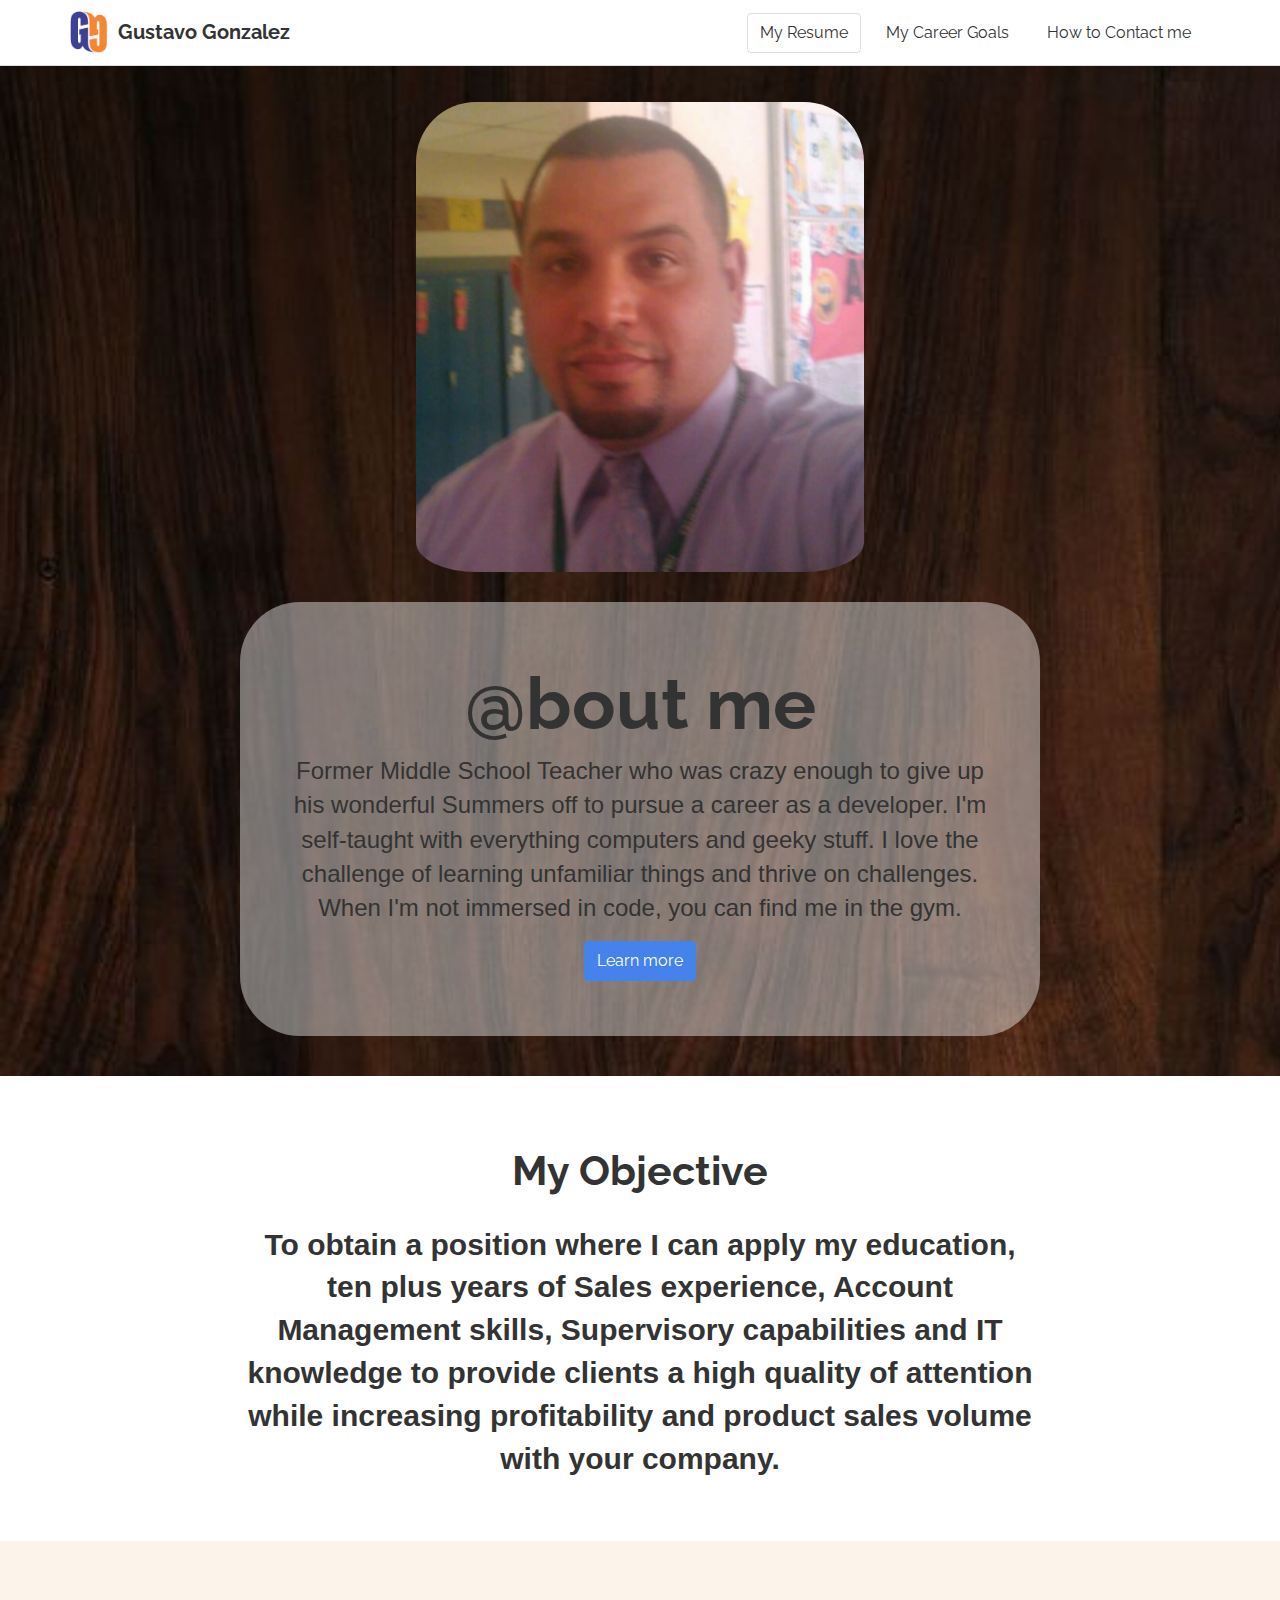
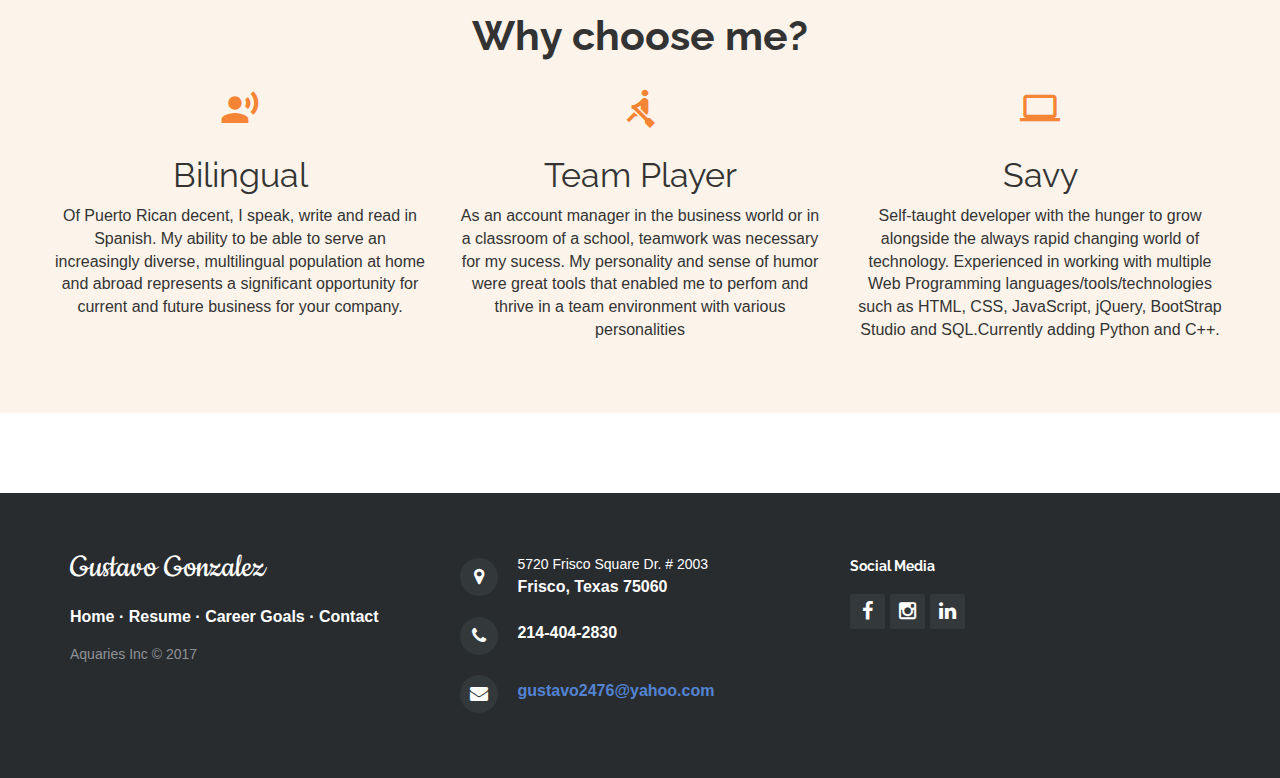
<file: index.html>
<!DOCTYPE html>
<html>

<head>
    <meta charset="utf-8">
    <meta name="viewport" content="width=device-width, initial-scale=1.0">
    <title>Untitled</title>
    <link rel="stylesheet" href="assets/bootstrap/css/bootstrap.min.css">
    <link rel="stylesheet" href="https://fonts.googleapis.com/css?family=Cookie">
    <link rel="stylesheet" href="assets/fonts/font-awesome.min.css">
    <link rel="stylesheet" href="assets/fonts/material-icons.css">
    <link rel="stylesheet" href="assets/css/styles.css">
    <link rel="stylesheet" href="assets/css/Pretty-Footer.css">
</head>

<body>
    <nav class="navbar navbar-inverse navbar-fixed-top">
        <div class="container">
            <div class="navbar-header">
                <a class="navbar-brand text-muted navbar-link" href="#"><img src="assets/img/gg_design_0_0.png" id="logo"><strong>Gustavo Gonzalez</strong></a>
                <button class="navbar-toggle collapsed" data-toggle="collapse" data-target="#navcol-1"><span class="sr-only">Toggle navigation</span><span class="icon-bar"></span><span class="icon-bar"></span><span class="icon-bar"></span></button>
            </div>
            <div class="collapse navbar-collapse" id="navcol-1">
                <ul class="nav navbar-nav navbar-right">
                    <li class="active" role="presentation"><a href="#">My Resume</a></li>
                    <li role="presentation"><a href="#">My Career Goals</a></li>
                    <li role="presentation"><a href="#">How to Contact me</a></li>
                </ul>
            </div>
        </div>
    </nav>
    <div id="promo"><img src="assets/img/pic2.jpg" id="picselfie">
        <div class="jumbotron">
            <h1 class="text-success">@bout me</h1>
            <p>Former Middle School Teacher who was crazy enough to give up his wonderful Summers off to pursue a career as a developer. I'm self-taught with everything computers and geeky stuff. I love the challenge of learning unfamiliar things and thrive
                on challenges. When I'm not immersed in code, you can find me in the gym. </p>
            <p><a class="btn btn-primary" role="button" href="#">Learn more</a></p>
        </div>
    </div>
    <div class="container site-section" id="MyResume">
        <h1 class="text-center">My Objective</h1>
        <p class="text-center"><strong>To obtain a position where I can apply my education, ten plus years of Sales experience, Account Management skills, Supervisory capabilities and IT knowledge to provide clients a high quality of attention while increasing profitability and product sales volume with your company.</strong>            </p>
    </div>
    <div class="darkSection">
        <div class="container site-section" id="Why">
            <h1 class="text-center">Why choose me?</h1>
            <div class="row">
                <div class="col-md-4 item"><i class="material-icons">record_voice_over</i>
                    <h2>Bilingual </h2>
                    <p>Of Puerto Rican decent, I speak, write and read in Spanish. My ability to be able to serve an increasingly diverse, multilingual population at home and abroad represents a significant opportunity for current and future business for
                        your company.</p>
                </div>
                <div class="col-md-4 item"><i class="material-icons">rowing</i>
                    <h2>Team Player</h2>
                    <p>As an account manager in the business world or in a classroom of a school, teamwork was necessary for my sucess. My personality and sense of humor were great tools that enabled me to perfom and thrive in a team environment with various
                        personalities</p>
                </div>
                <div class="col-md-4 item"><i class="material-icons">computer</i>
                    <h2>Savy </h2>
                    <p>Self-taught developer with the hunger to grow alongside the always rapid changing world of technology. Experienced in working with multiple Web Programming languages/tools/technologies such as HTML, CSS, JavaScript, jQuery, BootStrap
                        Studio and SQL.Currently adding Python and C++. </p>
                </div>
            </div>
        </div>
    </div>
    <footer>
        <div class="container">
            <div class="row">
                <div class="col-md-4 col-sm-6 footer-navigation">
                    <h3><a href="#">Gustavo Gonzalez</a></h3>
                    <p class="text-left links"><a href="#">Home</a><strong> · </strong><a href="#">Resume</a><strong> · </strong><a href="#">Career Goals</a><strong> · </strong><a href="#">Contact</a></p>
                    <p class="company-name">Aquaries Inc © 2017 </p>
                </div>
                <div class="col-md-4 col-sm-6 footer-contacts">
                    <div><span class="fa fa-map-marker footer-contacts-icon"> </span>
                        <p><span class="new-line-span">5720 Frisco Square Dr. # 2003</span> Frisco, Texas 75060</p>
                    </div>
                    <div><i class="fa fa-phone footer-contacts-icon"></i>
                        <p class="footer-center-info email text-left"> 214-404-2830</p>
                    </div>
                    <div><i class="fa fa-envelope footer-contacts-icon"></i>
                        <p> <a href="#" target="_blank">gustavo2476@yahoo.com</a></p>
                    </div>
                </div>
                <div class="clearfix visible-sm-block"></div>
                <div class="col-md-4 footer-about">
                    <h4>Social Media</h4>
                    <div class="social-links social-icons"><a href="#"><i class="fa fa-facebook"></i></a><a href="#"><i class="fa fa-instagram"></i></a><a href="#"><i class="fa fa-linkedin"></i></a></div>
                </div>
            </div>
        </div>
    </footer>
    <script src="assets/js/jquery.min.js"></script>
    <script src="assets/bootstrap/js/bootstrap.min.js"></script>
</body>

</html>
</file>
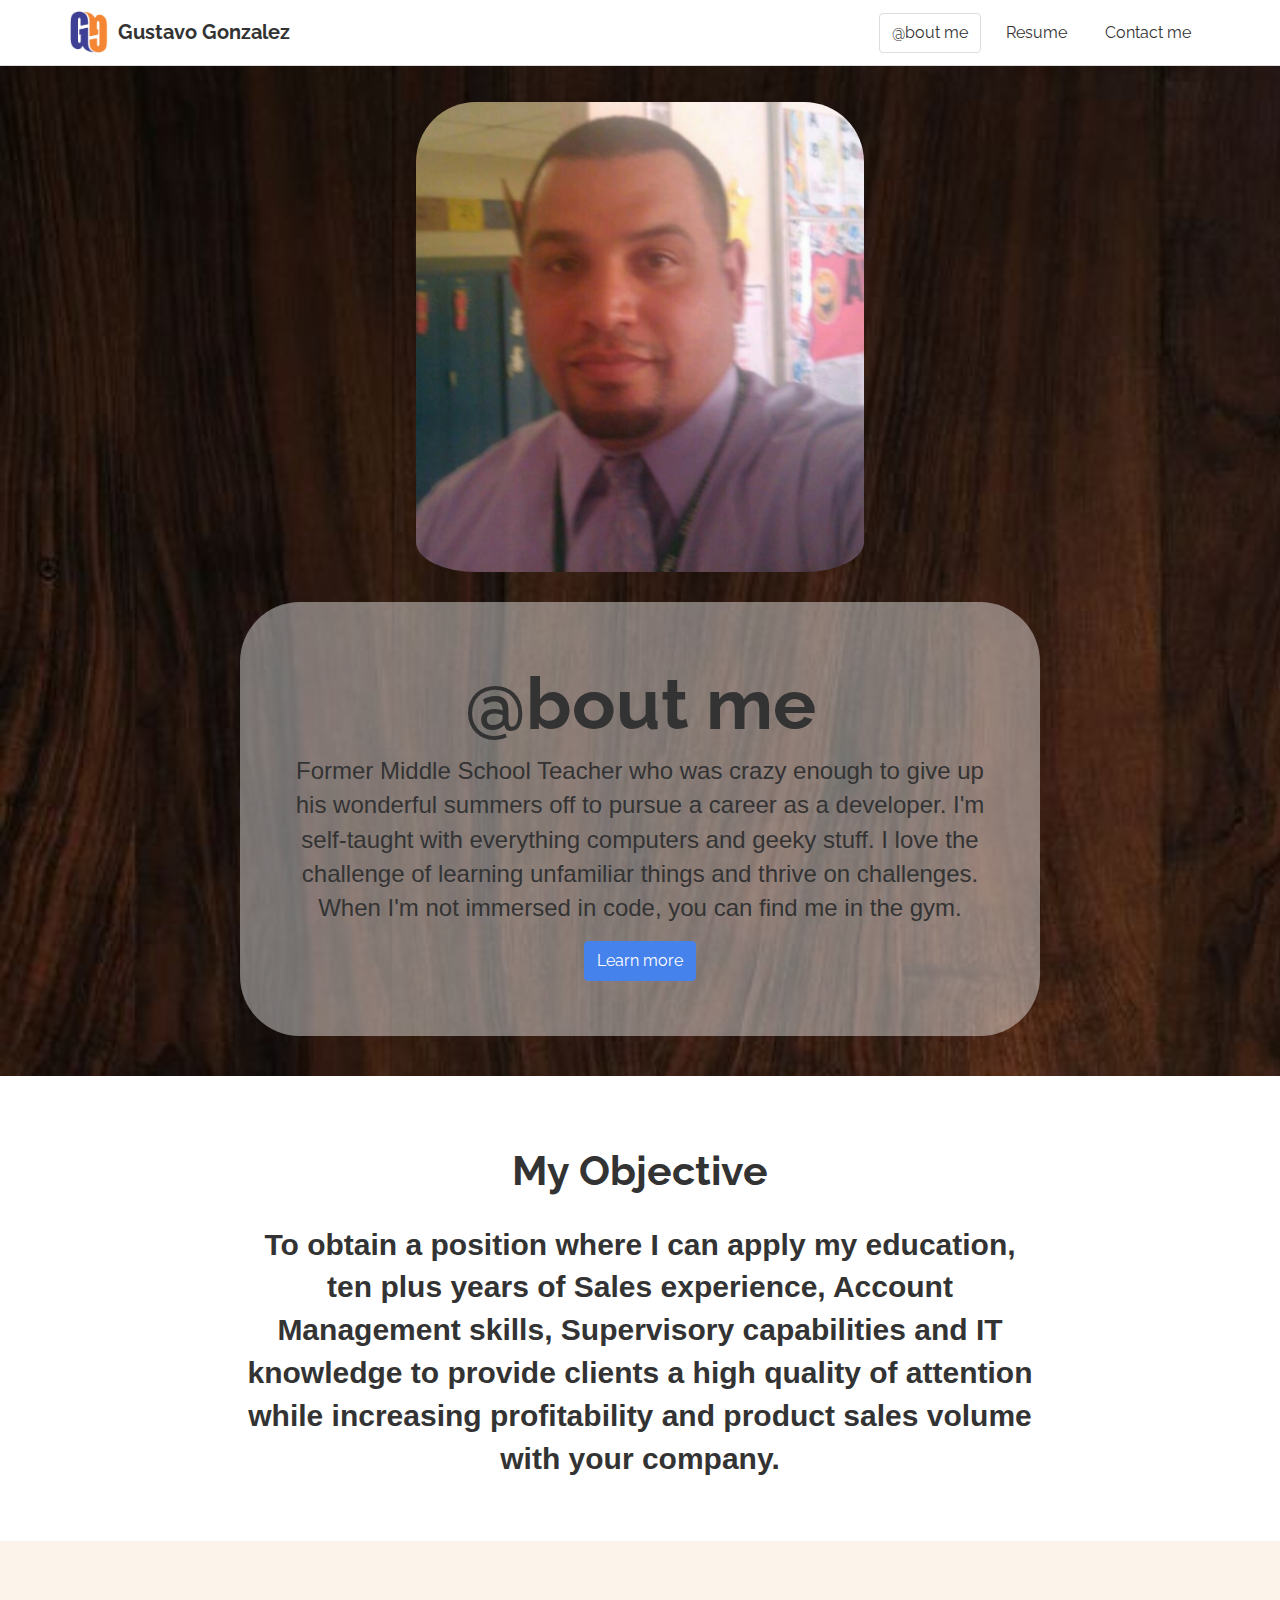
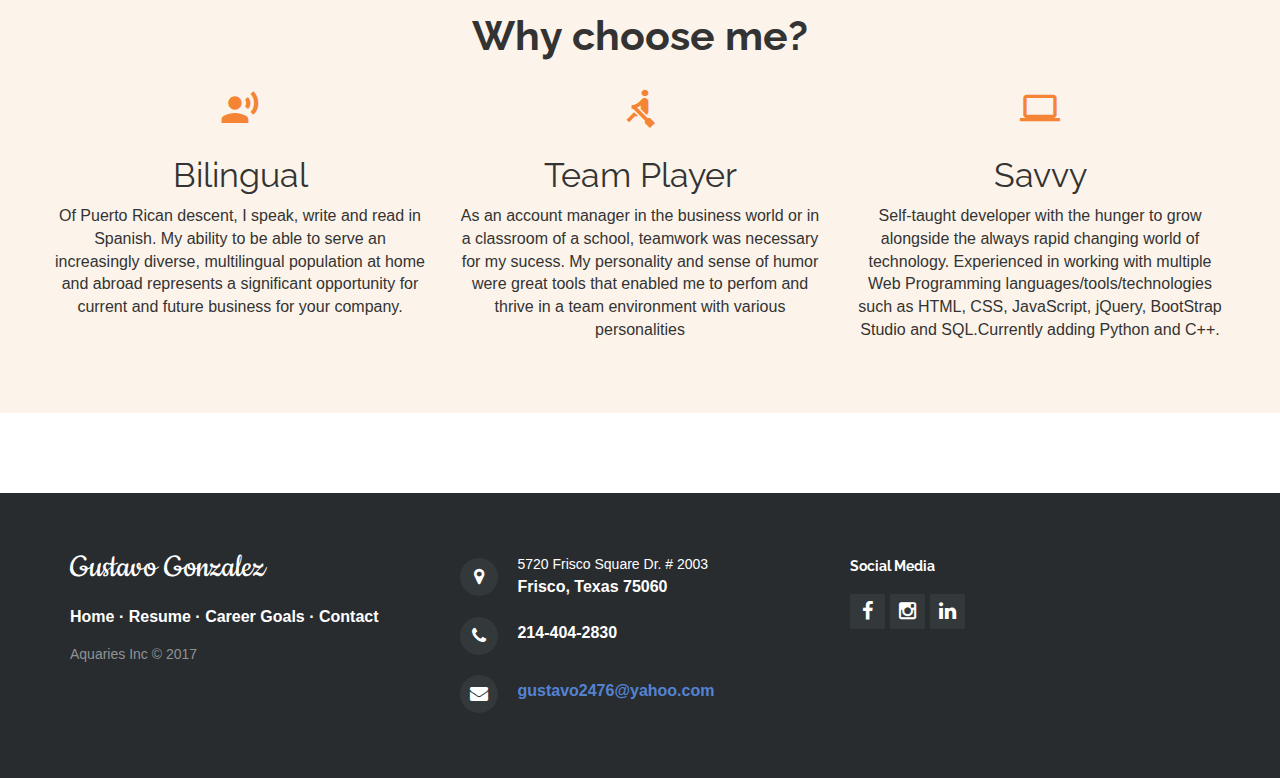
<file: FirstWebsite/index.html>
<!DOCTYPE html>
<html>

<head>
    <meta charset="utf-8">
    <meta name="viewport" content="width=device-width, initial-scale=1.0">
    <title>Untitled</title>
    <link rel="stylesheet" href="assets/bootstrap/css/bootstrap.min.css">
    <link rel="stylesheet" href="https://fonts.googleapis.com/css?family=Cookie">
    <link rel="stylesheet" href="assets/fonts/font-awesome.min.css">
    <link rel="stylesheet" href="assets/fonts/material-icons.css">
    <link rel="stylesheet" href="assets/css/styles.css">
    <link rel="stylesheet" href="assets/css/Pretty-Footer.css">
</head>

<body>
    <nav class="navbar navbar-inverse navbar-fixed-top">
        <div class="container">
            <div class="navbar-header">
                <a class="navbar-brand text-muted navbar-link" href="#"><img src="assets/img/gg_design_0_0.png" id="logo"><strong>Gustavo Gonzalez</strong></a>
                <button class="navbar-toggle collapsed" data-toggle="collapse" data-target="#navcol-1"><span class="sr-only">Toggle navigation</span><span class="icon-bar"></span><span class="icon-bar"></span><span class="icon-bar"></span></button>
            </div>
            <div class="collapse navbar-collapse" id="navcol-1">
                <ul class="nav navbar-nav navbar-right">
                    <li class="active" role="presentation"><a href="index.html">@bout me</a></li>
                    <li role="presentation"><a href="resume.html">Resume </a></li>
                    <li role="presentation"><a href="contact.html">Contact me</a></li>
                </ul>
            </div>
        </div>
    </nav>
    <div id="promo"><img src="assets/img/pic2.jpg" id="picselfie">
        <div class="jumbotron">
            <h1 class="text-success">@bout me</h1>
            <p>Former Middle School Teacher who was crazy enough to give up his wonderful summers off to pursue a career as a developer. I'm self-taught with everything computers and geeky stuff. I love the challenge of learning unfamiliar things and thrive
                on challenges. When I'm not immersed in code, you can find me in the gym. </p>
            <p><a class="btn btn-primary" role="button" href="#">Learn more</a></p>
        </div>
    </div>
    <div class="container site-section" id="MyResume">
        <h1 class="text-center">My Objective</h1>
        <p class="text-center"><strong>To obtain a position where I can apply my education, ten plus years of Sales experience, Account Management skills, Supervisory capabilities and IT knowledge to provide clients a high quality of attention while increasing profitability and product sales volume with your company.</strong>            </p>
    </div>
    <div class="darkSection">
        <div class="container site-section" id="Why">
            <h1 class="text-center">Why choose me?</h1>
            <div class="row">
                <div class="col-md-4 item"><i class="material-icons">record_voice_over</i>
                    <h2>Bilingual </h2>
                    <p>Of Puerto Rican descent, I speak, write and read in Spanish. My ability to be able to serve an increasingly diverse, multilingual population at home and abroad represents a significant opportunity for current and future business for
                        your company.</p>
                </div>
                <div class="col-md-4 item"><i class="material-icons">rowing</i>
                    <h2>Team Player</h2>
                    <p>As an account manager in the business world or in a classroom of a school, teamwork was necessary for my sucess. My personality and sense of humor were great tools that enabled me to perfom and thrive in a team environment with various
                        personalities</p>
                </div>
                <div class="col-md-4 item"><i class="material-icons">computer</i>
                    <h2>Savvy </h2>
                    <p>Self-taught developer with the hunger to grow alongside the always rapid changing world of technology. Experienced in working with multiple Web Programming languages/tools/technologies such as HTML, CSS, JavaScript, jQuery, BootStrap
                        Studio and SQL.Currently adding Python and C++. </p>
                </div>
            </div>
        </div>
    </div>
    <footer>
        <div class="container">
            <div class="row">
                <div class="col-md-4 col-sm-6 footer-navigation">
                    <h3><a href="#">Gustavo Gonzalez</a></h3>
                    <p class="text-left links"><a href="#">Home</a><strong> · </strong><a href="#">Resume</a><strong> · </strong><a href="#">Career Goals</a><strong> · </strong><a href="#">Contact</a></p>
                    <p class="company-name">Aquaries Inc © 2017 </p>
                </div>
                <div class="col-md-4 col-sm-6 footer-contacts">
                    <div><span class="fa fa-map-marker footer-contacts-icon"> </span>
                        <p><span class="new-line-span">5720 Frisco Square Dr. # 2003</span> Frisco, Texas 75060</p>
                    </div>
                    <div><i class="fa fa-phone footer-contacts-icon"></i>
                        <p class="footer-center-info email text-left"> 214-404-2830</p>
                    </div>
                    <div><i class="fa fa-envelope footer-contacts-icon"></i>
                        <p> <a href="#" target="_blank">gustavo2476@yahoo.com</a></p>
                    </div>
                </div>
                <div class="clearfix visible-sm-block"></div>
                <div class="col-md-4 footer-about">
                    <h4>Social Media</h4>
                    <div class="social-links social-icons"><a href="#"><i class="fa fa-facebook"></i></a><a href="#"><i class="fa fa-instagram"></i></a><a href="#"><i class="fa fa-linkedin"></i></a></div>
                </div>
            </div>
        </div>
    </footer>
    <script src="assets/js/jquery.min.js"></script>
    <script src="assets/bootstrap/js/bootstrap.min.js"></script>
</body>

</html>
</file>
<file: assets/fonts/material-icons.css>
@font-face {
  font-family: 'Material Icons';
  font-style: normal;
  font-weight: 400;
  src: url(MaterialIcons-Regular.eot); /* For IE6-8 */
  src: local('Material Icons'),
       local('MaterialIcons-Regular'),
       url(MaterialIcons-Regular.woff2) format('woff2'),
       url(MaterialIcons-Regular.woff) format('woff'),
       url(MaterialIcons-Regular.ttf) format('truetype');
}

.material-icons {
  font-family: 'Material Icons';
  font-weight: normal;
  font-style: normal;
  font-size: 24px;  /* Preferred icon size */
  display: inline-block;
  width: 1em;
  height: 1em;
  line-height: 1;
  text-transform: none;
  letter-spacing: normal;
  word-wrap: normal;
  white-space: nowrap;
  direction: ltr;

  /* Support for all WebKit browsers. */
  -webkit-font-smoothing: antialiased;
  /* Support for Safari and Chrome. */
  text-rendering: optimizeLegibility;

  /* Support for Firefox. */
  -moz-osx-font-smoothing: grayscale;

  /* Support for IE. */
  font-feature-settings: 'liga';
}
</file>
<file: assets/css/styles.css>
body{
  font-family:arial, helvetica, sans-seriff;
}

#promo{
  text-align:center;
  padding:40px;
  background:url(../../assets/img/background.jpg) no-repeat;
  background-size:cover;
  margin-top:62px;
}

#promo .jumbotron{
  border-radius:60px;
  padding:40px;
  background-color:rgba(255,255,255,0.42);
  max-width:800px;
  margin:auto;
}

.site-section{
  text-align:center;
  padding:50px 0 60px;
}

.site-section h1{
  margin-bottom:30px;
}

#MyResume p{
  max-width:800px;
  font-size:30px;
  margin:0 auto;
}

#Why .item i{
  font-size:40px;
  color:rgb(245,133,52);
}

#Why .item h2{
  font-weight:normal;
}

.darkSection{
  background-color:rgb(252,244,234);
}

#logo{
  max-height:42px;
  margin-right:10px;
  margin-top:-3px;
  display:inline-block;
}

#picselfie{
  max-height:500px;
  padding-bottom:30px;
  border-radius:60px;
}
</file>
<file: assets/css/Pretty-Footer.css>
footer{
  background-color:#292c2f;
  box-shadow:0 1px 1px 0 rgba(0, 0, 0, 0.12);
  box-sizing:border-box;
  width:100%;
  text-align:left;
  font:bold 16px sans-serif;
  padding:55px;
  margin-top:80px;
  bottom:0;
  color:#fff;
}

.footer-navigation h3{
  margin:0;
  font:normal 36px Cookie, cursive;
  margin-bottom:20px;
  color:#fff;
}

.footer-navigation h3 a{
  text-decoration:none;
  color:#fff;
}

.footer-navigation h3 span{
  color:#5383d3;
}

.footer-navigation p.links a{
  color:#fff;
  text-decoration:none;
}

.footer-navigation p.company-name{
  color:#8f9296;
  font-size:14px;
  font-weight:normal;
  margin-top:20px;
}

@media (max-width:767px) {
  .footer-contacts{
    margin:30px 0;
  }
}

.footer-contacts p{
  display:inline-block;
  color:#ffffff;
  vertical-align:middle;
}

.footer-contacts p a{
  color:#5383d3;
  text-decoration:none;
}

.fa.footer-contacts-icon{
  background-color:#33383b;
  color:#fff;
  font-size:18px;
  width:38px;
  height:38px;
  border-radius:50%;
  text-align:center;
  line-height:38px;
  margin:10px 15px 10px 0;
}

span.new-line-span{
  display:block;
  font-weight:normal;
  display:block;
  font-weight:normal;
  font-size:14px;
  line-height:2;
}

.footer-about h4{
  display:block;
  color:#fff;
  font-size:14px;
  font-weight:bold;
  margin-bottom:20px;
}

.footer-about p{
  line-height:20px;
  color:#92999f;
  font-size:13px;
  font-weight:normal;
  margin:0;
}

div.social-links{
  margin-top:20px;
  color:#fff;
}

.social-links a{
  display:inline-block;
  width:35px;
  height:35px;
  cursor:pointer;
  background-color:#33383b;
  border-radius:2px;
  font-size:20px;
  color:#ffffff;
  text-align:center;
  line-height:35px;
  margin-right:5px;
  margin-bottom:5px;
}
</file>
<file: FirstWebsite/assets/fonts/material-icons.css>
@font-face {
  font-family: 'Material Icons';
  font-style: normal;
  font-weight: 400;
  src: url(MaterialIcons-Regular.eot); /* For IE6-8 */
  src: local('Material Icons'),
       local('MaterialIcons-Regular'),
       url(MaterialIcons-Regular.woff2) format('woff2'),
       url(MaterialIcons-Regular.woff) format('woff'),
       url(MaterialIcons-Regular.ttf) format('truetype');
}

.material-icons {
  font-family: 'Material Icons';
  font-weight: normal;
  font-style: normal;
  font-size: 24px;  /* Preferred icon size */
  display: inline-block;
  width: 1em;
  height: 1em;
  line-height: 1;
  text-transform: none;
  letter-spacing: normal;
  word-wrap: normal;
  white-space: nowrap;
  direction: ltr;

  /* Support for all WebKit browsers. */
  -webkit-font-smoothing: antialiased;
  /* Support for Safari and Chrome. */
  text-rendering: optimizeLegibility;

  /* Support for Firefox. */
  -moz-osx-font-smoothing: grayscale;

  /* Support for IE. */
  font-feature-settings: 'liga';
}
</file>
<file: FirstWebsite/assets/css/styles.css>
body{
  font-family:arial, helvetica, sans-seriff;
}

#promo{
  text-align:center;
  padding:40px;
  background:url(../../assets/img/background.jpg) no-repeat;
  background-size:cover;
  margin-top:62px;
}

#promo .jumbotron{
  border-radius:60px;
  padding:40px;
  background-color:rgba(255,255,255,0.42);
  max-width:800px;
  margin:auto;
}

.site-section{
  text-align:center;
  padding:50px 0 60px;
}

.site-section h1{
  margin-bottom:30px;
}

#MyResume p{
  max-width:800px;
  font-size:30px;
  margin:0 auto;
}

#Why .item i{
  font-size:40px;
  color:rgb(245,133,52);
}

#Why .item h2{
  font-weight:normal;
}

.darkSection{
  background-color:rgb(252,244,234);
}

#logo{
  max-height:42px;
  margin-right:10px;
  margin-top:-3px;
  display:inline-block;
}

#picselfie{
  max-height:500px;
  padding-bottom:30px;
  border-radius:60px;
}
</file>
<file: FirstWebsite/assets/css/Pretty-Footer.css>
footer{
  background-color:#292c2f;
  box-shadow:0 1px 1px 0 rgba(0, 0, 0, 0.12);
  box-sizing:border-box;
  width:100%;
  text-align:left;
  font:bold 16px sans-serif;
  padding:55px;
  margin-top:80px;
  bottom:0;
  color:#fff;
}

.footer-navigation h3{
  margin:0;
  font:normal 36px Cookie, cursive;
  margin-bottom:20px;
  color:#fff;
}

.footer-navigation h3 a{
  text-decoration:none;
  color:#fff;
}

.footer-navigation h3 span{
  color:#5383d3;
}

.footer-navigation p.links a{
  color:#fff;
  text-decoration:none;
}

.footer-navigation p.company-name{
  color:#8f9296;
  font-size:14px;
  font-weight:normal;
  margin-top:20px;
}

@media (max-width:767px) {
  .footer-contacts{
    margin:30px 0;
  }
}

.footer-contacts p{
  display:inline-block;
  color:#ffffff;
  vertical-align:middle;
}

.footer-contacts p a{
  color:#5383d3;
  text-decoration:none;
}

.fa.footer-contacts-icon{
  background-color:#33383b;
  color:#fff;
  font-size:18px;
  width:38px;
  height:38px;
  border-radius:50%;
  text-align:center;
  line-height:38px;
  margin:10px 15px 10px 0;
}

span.new-line-span{
  display:block;
  font-weight:normal;
  display:block;
  font-weight:normal;
  font-size:14px;
  line-height:2;
}

.footer-about h4{
  display:block;
  color:#fff;
  font-size:14px;
  font-weight:bold;
  margin-bottom:20px;
}

.footer-about p{
  line-height:20px;
  color:#92999f;
  font-size:13px;
  font-weight:normal;
  margin:0;
}

div.social-links{
  margin-top:20px;
  color:#fff;
}

.social-links a{
  display:inline-block;
  width:35px;
  height:35px;
  cursor:pointer;
  background-color:#33383b;
  border-radius:2px;
  font-size:20px;
  color:#ffffff;
  text-align:center;
  line-height:35px;
  margin-right:5px;
  margin-bottom:5px;
}
</file>
